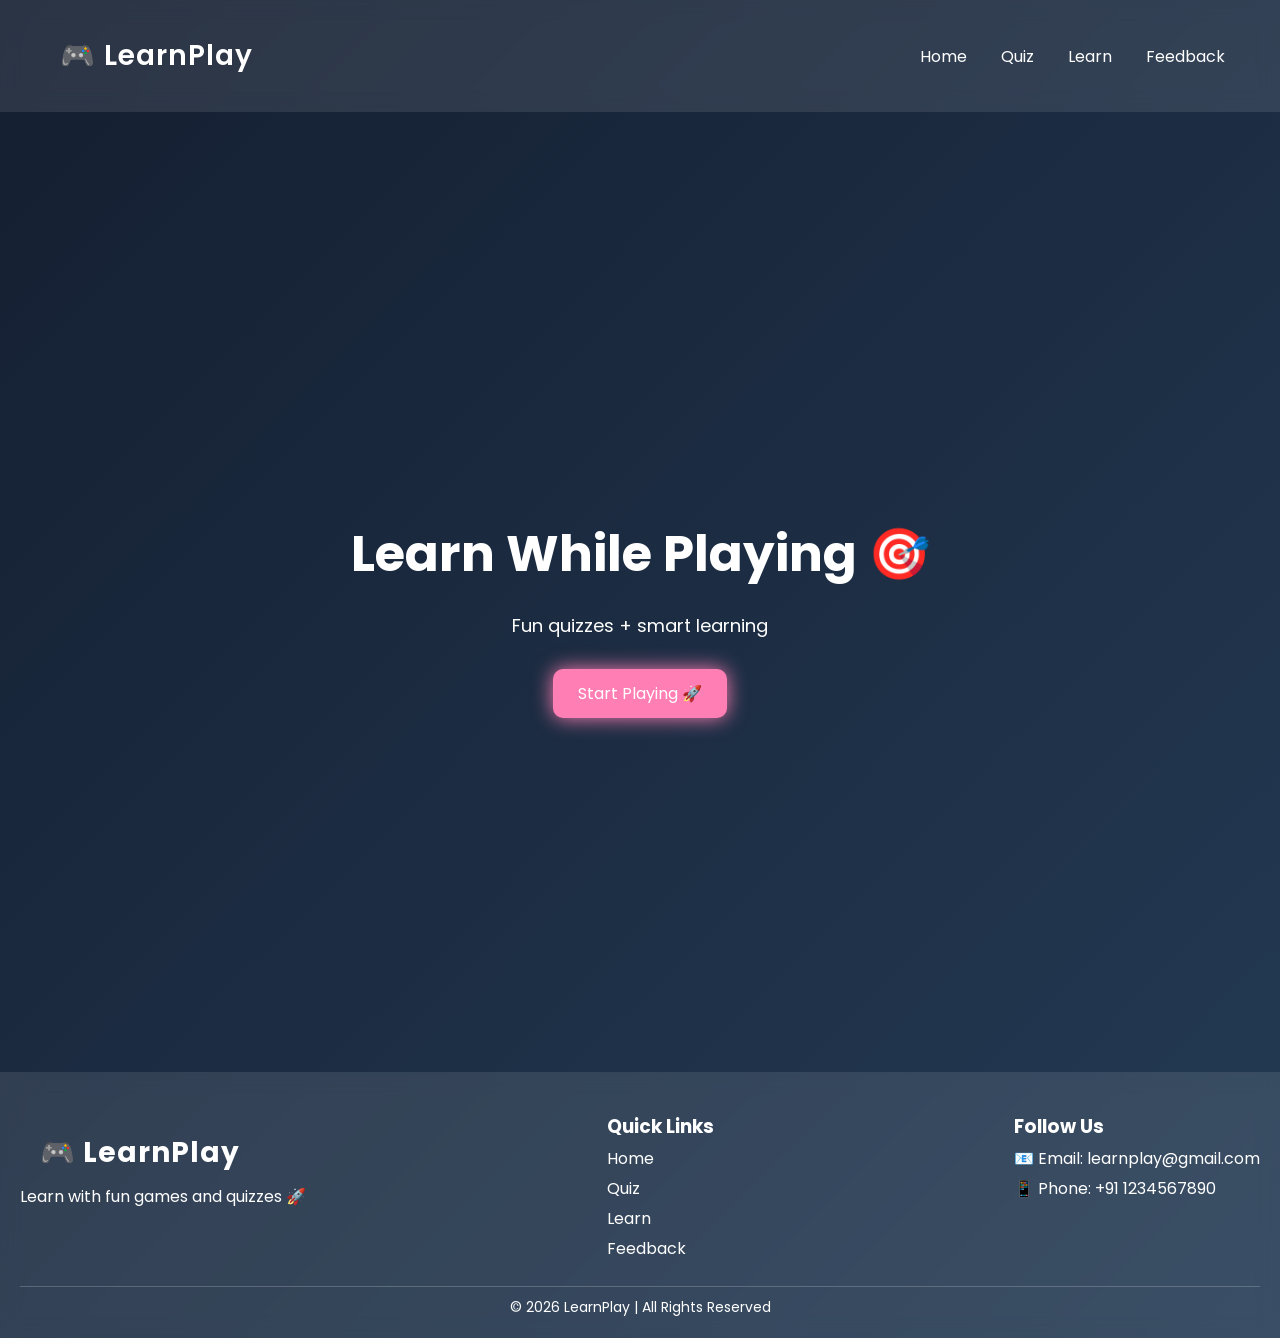
<file: index.html>
<!DOCTYPE html>
<html>
<head>
<title>LearnPlay</title>

<link rel="stylesheet" href="style.css">


<link href="https://fonts.googleapis.com/css2?family=Poppins:wght@300;600&display=swap" rel="stylesheet">

</head>

<body>

<nav class="navbar">
<h2 class="logo">🎮 LearnPlay</h2>
<div class="nav-links">
<a href="index.html">Home</a>
<a href="quiz.html">Quiz</a>
<a href="learn.html">Learn</a>
<a href="feedback.html">Feedback</a>
</div>
</nav>
 
<section class="hero">

<h1 class="fade-in">Learn While Playing 🎯</h1>
<p class="fade-in delay">Fun quizzes + smart learning</p>

<a href="quiz.html">
<button class="btn glow">Start Playing 🚀</button>
</a>

</section>
<footer class="footer">

<div class="footer-container">

<div class="footer-left">
<h2>🎮 LearnPlay</h2>
<p>Learn with fun games and quizzes 🚀</p>
</div>

<div class="footer-links">
<h3>Quick Links</h3>
<a href="index.html">Home</a>
<a href="quiz.html">Quiz</a>
<a href="learn.html">Learn</a>
<a href="feedback.html">Feedback</a>
</div>

<div class="footer-social">
<h3>Follow Us</h3>
<p>📧 Email: learnplay@gmail.com</p>
<p>📱 Phone: +91 1234567890</p>
</div>

</div>

<p class="footer-bottom">© 2026 LearnPlay | All Rights Reserved</p>

</footer>
</body>
</html>
</file>
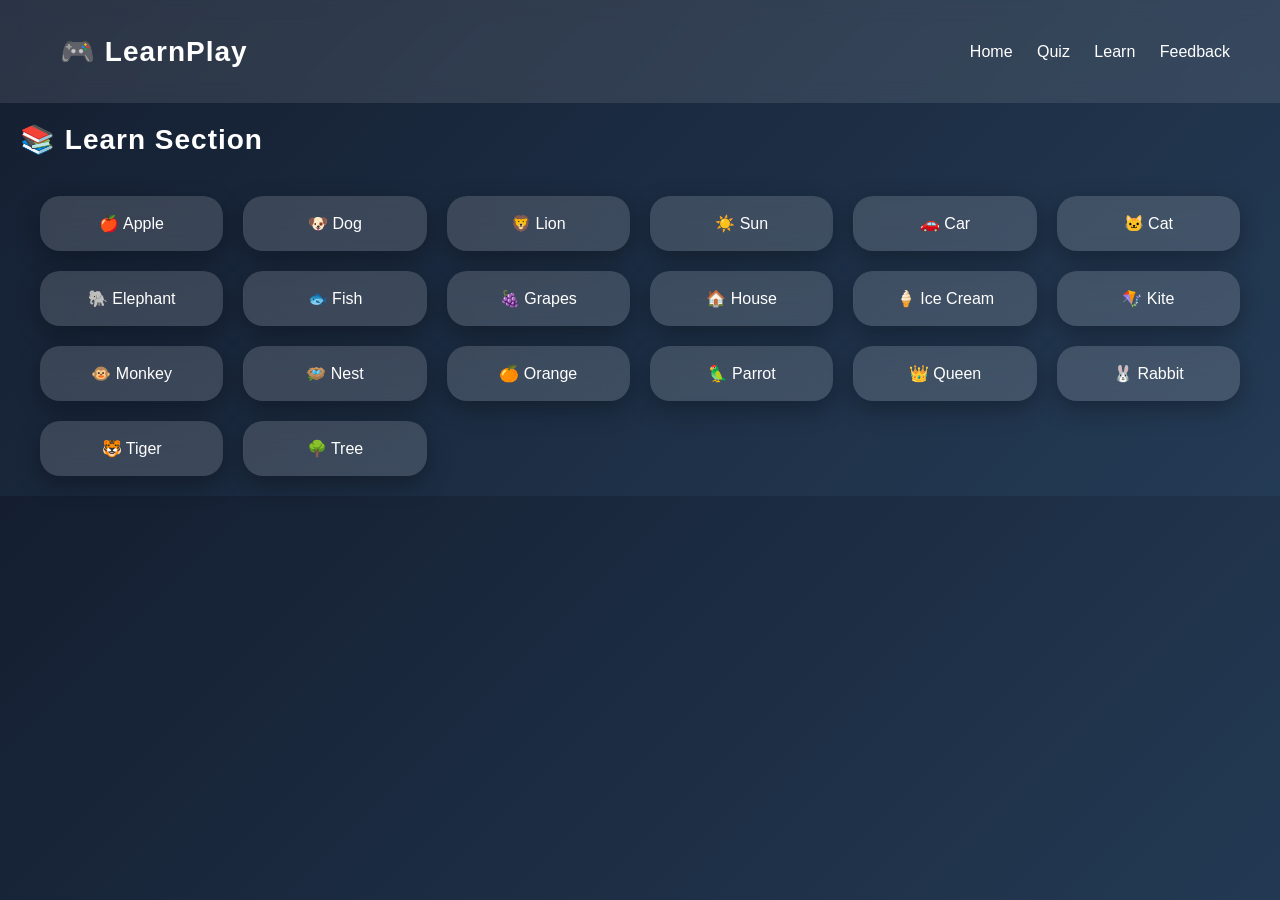
<file: learn.html>
<!DOCTYPE html>
<html>
<head>
<link rel="stylesheet" href="style.css">
</head>

<body>

<nav class="navbar">
<h2>🎮 LearnPlay</h2>
<div>
<a href="index.html">Home</a>
<a href="quiz.html">Quiz</a>
<a href="learn.html">Learn</a>
<a href="feedback.html">Feedback</a>
</div>
</nav>
<h2>📚 Learn Section</h2>

<div class="learn">

<div class="card" onclick="showDetail('apple')">🍎 Apple</div>
<div class="card" onclick="showDetail('dog')">🐶 Dog</div>
<div class="card" onclick="showDetail('lion')">🦁 Lion</div>
<div class="card" onclick="showDetail('sun')">☀️ Sun</div>
<div class="card" onclick="showDetail('car')">🚗 Car</div>

<div class="card" onclick="showDetail('cat')">🐱 Cat</div>
<div class="card" onclick="showDetail('elephant')">🐘 Elephant</div>
<div class="card" onclick="showDetail('fish')">🐟 Fish</div>
<div class="card" onclick="showDetail('grapes')">🍇 Grapes</div>
<div class="card" onclick="showDetail('house')">🏠 House</div>

<div class="card" onclick="showDetail('icecream')">🍦 Ice Cream</div>
<div class="card" onclick="showDetail('kite')">🪁 Kite</div>
<div class="card" onclick="showDetail('monkey')">🐵 Monkey</div>
<div class="card" onclick="showDetail('nest')">🪺 Nest</div>
<div class="card" onclick="showDetail('orange')">🍊 Orange</div>

<div class="card" onclick="showDetail('parrot')">🦜 Parrot</div>
<div class="card" onclick="showDetail('queen')">👑 Queen</div>
<div class="card" onclick="showDetail('rabbit')">🐰 Rabbit</div>
<div class="card" onclick="showDetail('tiger')">🐯 Tiger</div>
<div class="card" onclick="showDetail('tree')">🌳 Tree</div>

</div>


<div id="detailBox" class="detail-box">
<h2 id="title"></h2>
<p id="content"></p>
<button class="close-btn" onclick="closeDetail()">✖</button>
</div> 

<div id="detailBox" class="detail-box">

<button class="back-btn" onclick="closeDetail()">⬅ Back</button>

<h2 id="title"></h2>
<p id="content"></p>

</div>

<script src="script.js"></script>

</body>
</html>
</file>
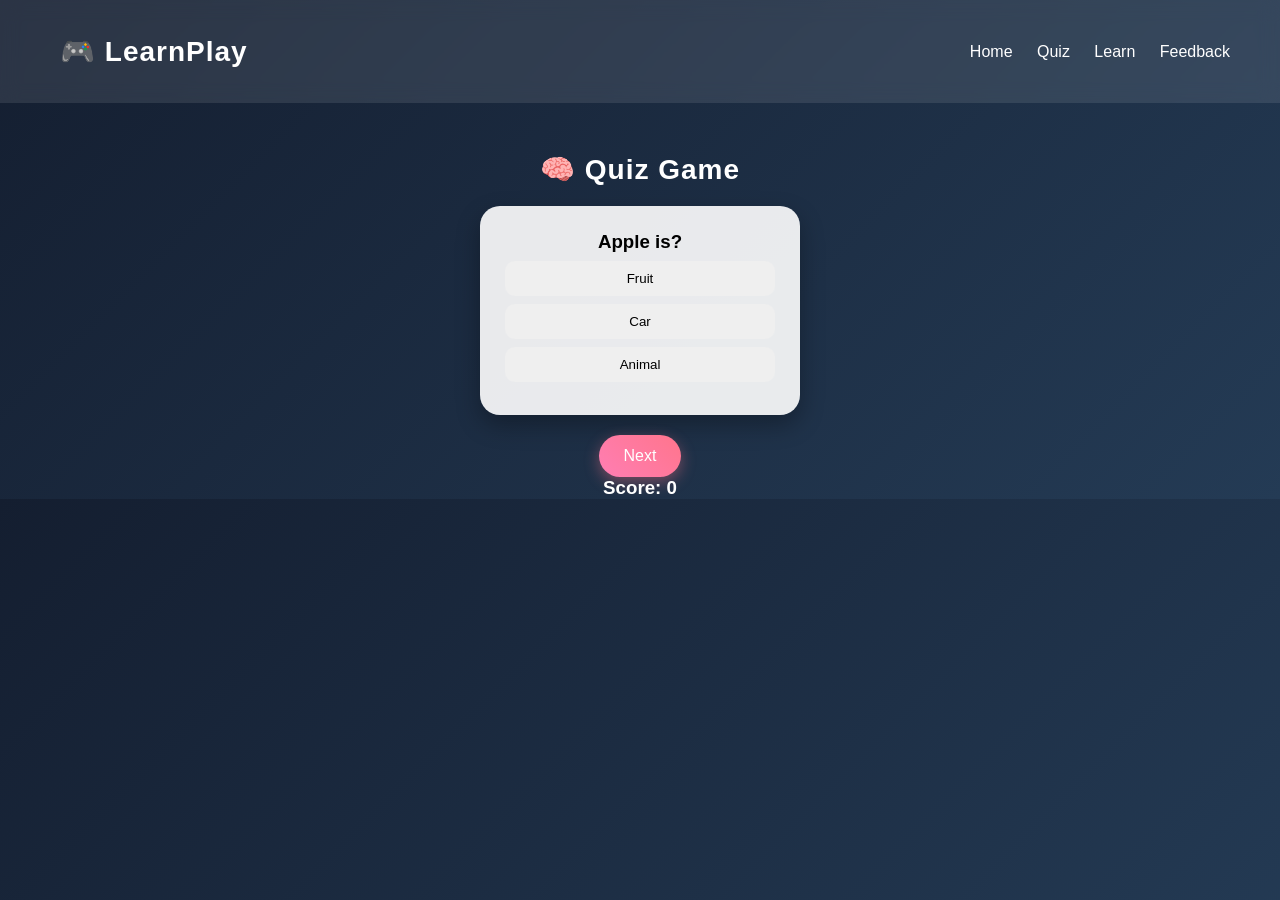
<file: quiz.html>
<!DOCTYPE html>
<html>
<head>
<link rel="stylesheet" href="style.css">
</head>

<body>

<nav class="navbar">
<h2>🎮 LearnPlay</h2>
<div>
<a href="index.html">Home</a>
<a href="quiz.html">Quiz</a>
<a href="learn.html">Learn</a>
<a href="feedback.html">Feedback</a>
</div>
</nav>

<div class="container">
<h2>🧠 Quiz Game</h2>

<div id="quizBox" class="card-box"></div>

<button class="next-btn" onclick="nextQuestion()">Next</button>

<h3>Score: <span id="score">0</span></h3>
</div>

<script src="script.js"></script>
</body>
</html>
</file>
<file: style.css>
*{
margin:0;
padding:0;
box-sizing:border-box;
font-family:'Poppins',sans-serif;
}

body{
background:linear-gradient(135deg,#667eea,#764ba2);
color:white;
}


.navbar{
display:flex;
justify-content:space-between;
padding:15px 40px;
background:rgba(0,0,0,0.3);
backdrop-filter:blur(10px);
}

.navbar a{
color:white;
margin:10px;
text-decoration:none;
}


.hero{
text-align:center;
margin-top:100px;
}

.hero button{
padding:12px 25px;
border:none;
border-radius:10px;
background:#ff7eb3;
color:white;
cursor:pointer;
}


.container{
text-align:center;
margin-top:50px;
}


.card-box{
background:white;
color:black;
padding:20px;
border-radius:15px;
width:300px;
margin:auto;
}

.card-box button{
display:block;
width:100%;
margin:10px 0;
padding:10px;
border:none;
border-radius:8px;
cursor:pointer;
}


.next-btn{
margin-top:20px;
padding:10px 20px;
border:none;
border-radius:10px;
background:#ff7eb3;
color:white;
cursor:pointer;
}


.learn{
display:grid;
grid-template-columns:repeat(auto-fit,minmax(120px,1fr));
gap:15px;
padding:20px;
}

.card{
background:white;
color:black;
padding:20px;
border-radius:15px;
cursor:pointer;
transition:0.3s;
text-align:center;
}

.card:hover{
transform:scale(1.1);
background:#ffd86b;
}


.form-box{
width:300px;
margin:50px auto;
background:white;
color:black;
padding:20px;
border-radius:15px;
}

.form-box input,
.form-box textarea{
width:100%;
margin:10px 0;
padding:10px;
border-radius:8px;
border:none;
}

.form-box button{
width:100%;
padding:10px;
background:#ff7eb3;
border:none;
border-radius:10px;
color:white;
cursor:pointer;
}




*{
margin:0;
padding:0;
box-sizing:border-box;
font-family:'Poppins',sans-serif;
}

body{
background:linear-gradient(135deg,#141e30,#243b55);
color:white;
overflow-x:hidden;
}


.navbar{
display:flex;
justify-content:space-between;
align-items:center;
padding:15px 40px;
background:rgba(255,255,255,0.1);
backdrop-filter:blur(10px);
position:sticky;
top:0;
}

.logo{
font-weight:600;
}

.nav-links a{
color:white;
margin:0 15px;
text-decoration:none;
transition:0.3s;
}

.nav-links a:hover{
color:#ff7eb3;
}


.hero{
height:90vh;
display:flex;
flex-direction:column;
justify-content:center;
align-items:center;
text-align:center;
}

.hero h1{
font-size:50px;
margin-bottom:20px;
}

.hero p{
font-size:18px;
margin-bottom:30px;
}


.btn{
padding:15px 30px;
border:none;
border-radius:30px;
background:linear-gradient(45deg,#ff7eb3,#ff758c);
color:white;
font-size:16px;
cursor:pointer;
transition:0.3s;
}

.btn:hover{
transform:scale(1.1);
}


.glow{
box-shadow:0 0 20px #ff7eb3;
}


.fade-in{
animation:fadeIn 1s ease-in forwards;
opacity:0;
}

.delay{
animation-delay:0.5s;
}

@keyframes fadeIn{
to{
opacity:1;
transform:translateY(0);
}
from{
opacity:0;
transform:translateY(20px);
}
}


.card-box{
background:rgba(255,255,255,0.9);
color:black;
padding:25px;
border-radius:20px;
width:320px;
margin:auto;
box-shadow:0 10px 25px rgba(0,0,0,0.3);
}

.card-box button{
width:100%;
padding:10px;
margin:8px 0;
border:none;
border-radius:10px;
cursor:pointer;
transition:0.3s;
}

.card-box button:hover{
background:#ff7eb3;
color:white;
}


h2{
margin:20px;
font-size:28px;
letter-spacing:1px;
}


.learn{
display:grid;
grid-template-columns:repeat(auto-fit,minmax(160px,1fr));
gap:20px;
padding:20px 40px;
}


.card{
display:flex;
align-items:center;
justify-content:center;
gap:8px;
padding:18px;
border-radius:20px;
background:rgba(255,255,255,0.15);
backdrop-filter:blur(12px);
color:white;
font-weight:500;
cursor:pointer;
transition:all 0.3s ease;
box-shadow:0 8px 25px rgba(0,0,0,0.3);
position:relative;
overflow:hidden;
}


.card:hover{
transform:translateY(-10px) scale(1.05);
background:linear-gradient(45deg,#ff7eb3,#ff758c);
box-shadow:0 15px 35px rgba(255,118,136,0.6);
}


.card::before{
content:"";
position:absolute;
width:100%;
height:100%;
top:0;
left:0;
background:linear-gradient(120deg,transparent,rgba(255,255,255,0.3),transparent);
transform:translateX(-100%);
transition:0.5s;
}


.card:hover::before{
transform:translateX(100%);
}


.card{
font-size:16px;
}


@media(max-width:600px){
.learn{
grid-template-columns:repeat(2,1fr);
}
}


.form-box{
width:320px;
margin:60px auto;
background:rgba(255,255,255,0.9);
color:black;
padding:25px;
border-radius:20px;
box-shadow:0 10px 25px rgba(0,0,0,0.3);
}

.form-box input,
.form-box textarea{
width:100%;
margin:10px 0;
padding:10px;
border:none;
border-radius:10px;
}

.form-box button{
width:100%;
padding:12px;
border:none;
border-radius:20px;
background:#ff7eb3;
color:white;
cursor:pointer;
}



.detail-box{
position:fixed;
top:50%;
left:50%;
transform:translate(-50%,-50%);
width:70%;
max-height:80vh;
overflow-y:auto;
background:white;
color:black;
padding:20px;
border-radius:20px;
display:none;
box-shadow:0 10px 30px rgba(0,0,0,0.5);
}



.back-btn{
background:#ff7eb3;
color:white;
border:none;
padding:10px 15px;
border-radius:10px;
cursor:pointer;
margin-bottom:10px;
}

.back-btn:hover{
background:#ff4e8a;
}


.detail-box{
animation:popup 0.3s ease;
}

@keyframes popup{
from{
transform:translate(-50%,-60%);
opacity:0;
}
to{
transform:translate(-50%,-50%);
opacity:1;
}
}



.detail-img{
width:150px;
margin:10px 0;
border-radius:10px;
}

.controls{
display:flex;
justify-content:space-between;
margin-top:15px;
}

.controls button{
padding:10px;
border:none;
border-radius:10px;
background:#ff7eb3;
color:white;
cursor:pointer;
}

.controls button:hover{
background:#ff4e8a;
}


.back-btn{
display:inline-flex;
align-items:center;
gap:8px;
padding:10px 20px;
border:none;
border-radius:30px;
background:linear-gradient(45deg,#ff7eb3,#ff758c);
color:white;
font-size:14px;
font-weight:500;
cursor:pointer;
transition:all 0.3s ease;
box-shadow:0 5px 15px rgba(255,118,136,0.4);
}


.back-btn:hover{
transform:translateY(-3px) scale(1.05);
box-shadow:0 10px 25px rgba(255,118,136,0.6);
background:linear-gradient(45deg,#ff758c,#ff7eb3);
}


.back-btn:active{
transform:scale(0.95);
box-shadow:0 3px 10px rgba(255,118,136,0.3);
}


.back-btn{
background:rgba(255,255,255,0.2);
backdrop-filter:blur(10px);
border:1px solid rgba(255,255,255,0.3);
}



.close-btn{
position:absolute;
top:15px;
right:15px;
width:40px;
height:40px;
border:none;
border-radius:50%;
background:linear-gradient(45deg,#ff5f6d,#ffc371);
color:white;
font-size:18px;
cursor:pointer;
display:flex;
align-items:center;
justify-content:center;
transition:all 0.3s ease;
box-shadow:0 5px 15px rgba(0,0,0,0.3);
}


.close-btn:hover{
transform:rotate(90deg) scale(1.1);
box-shadow:0 10px 25px rgba(0,0,0,0.5);
}

.close-btn:active{
transform:scale(0.9);
}




.footer{
background:rgba(0,0,0,0.8);
color:white;
padding:40px 20px 20px;
margin-top:50px;
}

.footer-container{
display:flex;
justify-content:space-between;
flex-wrap:wrap;
gap:20px;
}


.footer-left h2{
margin-bottom:10px;
}


.footer-links a{
display:block;
color:white;
text-decoration:none;
margin:5px 0;
transition:0.3s;
}

.footer-links a:hover{
color:#ff7eb3;
}

.footer-social p{
margin:5px 0;
}


.footer-bottom{
text-align:center;
margin-top:20px;
border-top:1px solid rgba(255,255,255,0.2);
padding-top:10px;
font-size:14px;
}



.footer{
background:rgba(255,255,255,0.1);
backdrop-filter:blur(10px);
}




.bg-animation{
position:fixed;
width:100%;
height:100%;
background:linear-gradient(270deg,#667eea,#764ba2,#ff7eb3);
background-size:600% 600%;
animation:gradientMove 10s ease infinite;
z-index:-1;
}

@keyframes gradientMove{
0%{background-position:0% 50%;}
50%{background-position:100% 50%;}
100%{background-position:0% 50%;}
}


.quiz-container{
text-align:center;
margin-top:60px;
}


.title{
font-size:32px;
margin-bottom:20px;
}


.quiz-card{
background:rgba(255,255,255,0.15);
backdrop-filter:blur(15px);
padding:25px;
border-radius:20px;
width:320px;
margin:auto;
box-shadow:0 10px 30px rgba(0,0,0,0.3);
color:white;
}


.quiz-card button{
width:100%;
padding:12px;
margin:8px 0;
border:none;
border-radius:10px;
background:rgba(255,255,255,0.2);
color:white;
cursor:pointer;
transition:0.3s;
}

.quiz-card button:hover{
background:#ff7eb3;
transform:scale(1.05);
}


.next-btn{
margin-top:20px;
padding:12px 25px;
border:none;
border-radius:25px;
background:linear-gradient(45deg,#ff7eb3,#ff758c);
color:white;
cursor:pointer;
font-size:16px;
transition:0.3s;
box-shadow:0 5px 15px rgba(255,118,136,0.4);
}

.next-btn:hover{
transform:scale(1.1);
box-shadow:0 10px 25px rgba(255,118,136,0.6);
}


.score{
margin-top:15px;
font-size:20px;
}


.active{
color:#ff7eb3;
font-weight:bold;
}
</file>
